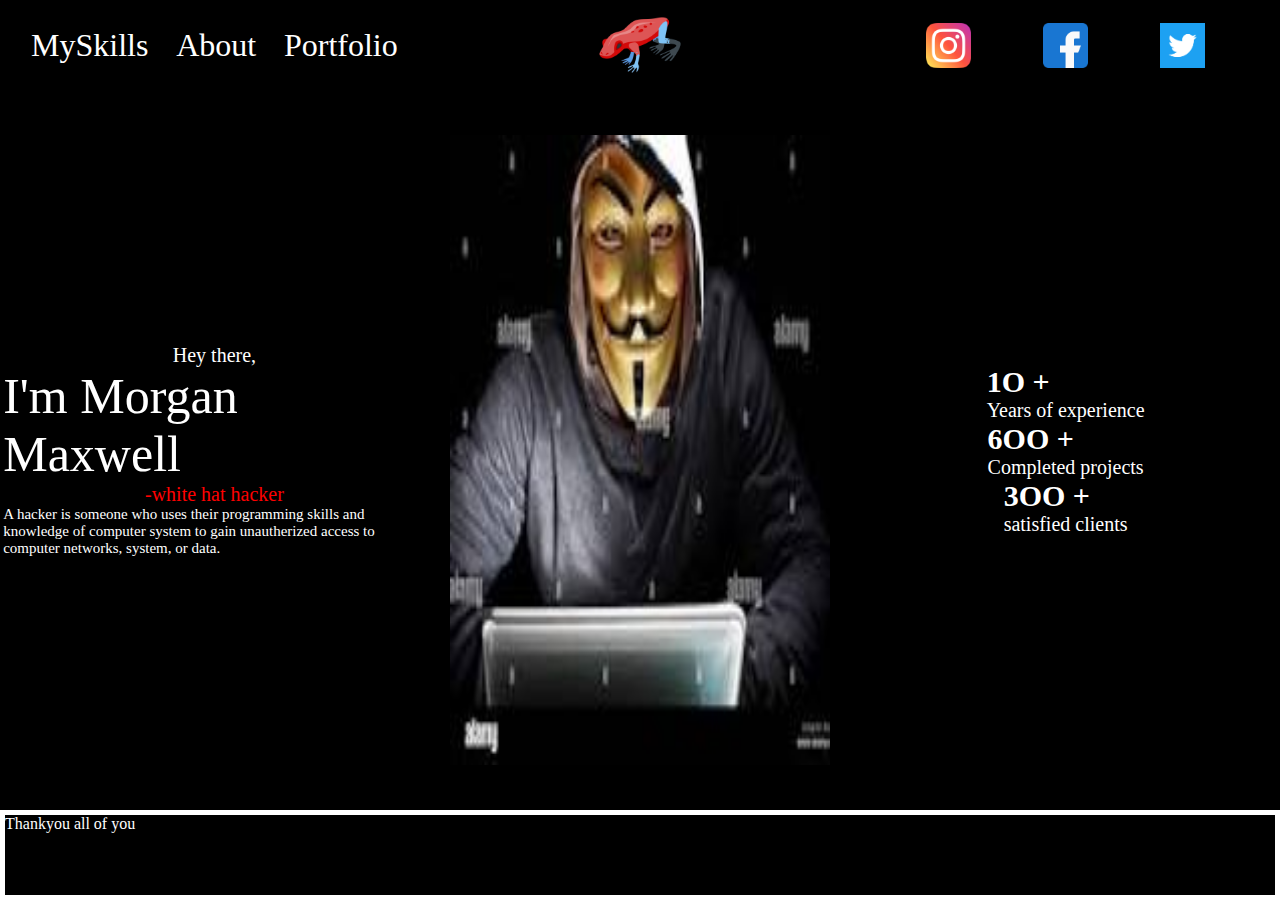
<file: index.html>
<!DOCTYPE html>
<html lang="en">
<head>
    <meta charset="UTF-8">
    <meta name="viewport" content="width=device-width, initial-scale=1.0">
    <title>Clone Web</title>
    <link rel="stylesheet" href="index.css">
</head>
<body>
    <div class="header"> 
        <div class="link">
            <a href="MySkills.html">MySkills</a>
        <a href="About.html">About</a>
        <a href="Portfoli.html">Portfolio</a>
    </div>
       <div class="box1">
         <img src="frog .png" alt="hacker image">
        </div>
       <div class="box2">
         <img src="insta1.png" alt="insta">
        <img src="fb1.png" alt="facebook">
        <img src="twitter.png" alt="twitter">
    </div> 
    </div>
    <div class="main">
        <div class="toy1"> 
            <p class="toy11">Hey there,</p>
            <p class="toy12">I'm Morgan Maxwell</p>
            <p class="toy13">-white hat hacker</p>
            <p class="toy14">A hacker is someone who uses their programming skills and 
                knowledge of computer system to gain unautherized access
                to computer networks, system, or data.
            </p>
        </div>
        <div class="toy2">
            <img src="hacker image.jpeg" alt="hacker image">
        </div>
        <div class="toy3">
            <div class="last">
            <strong>1O +</strong>
            <p>Years of experience</p>
            </div>
            <div class="last">
            <strong>6OO +</strong>
            <p>Completed projects</p>
            </div>
            <div class="last">
            <strong>3OO +</strong>
            <p>satisfied clients</p>
            </div>
        </div>
    </div>
    <div class="footer">
        <p>Thankyou all of you</p>
    </div>
</body>
</html>
</file>
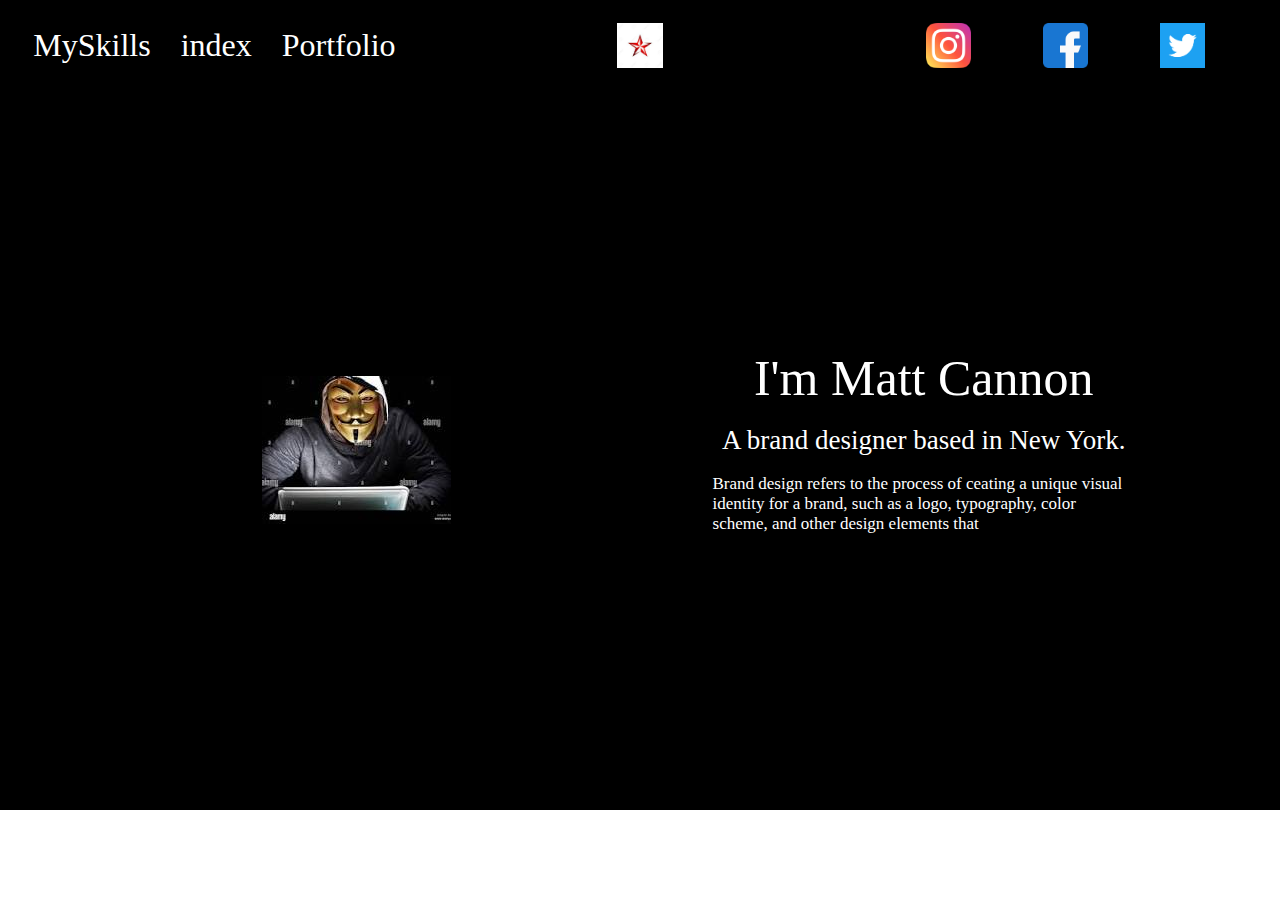
<file: About.html>
<!DOCTYPE html>
<html lang="en">
<head>
    <meta charset="UTF-8">
    <meta name="viewport" content="width=device-width, initial-scale=1.0">
    <title>About</title>
    <link rel="stylesheet" href="About.css">
</head>
<body>
    <div class="header"> 
        <div class="link">
        <a href="MySkills.html">MySkills</a>
        <a href="index.html">index</a>
        <a href="Portfoli.html">Portfolio</a>
    </div>
       <div class="box1">
         <img src="star.jpeg" alt="red star">
        </div>
       <div class="box2">
         <img src="insta1.png" alt="insta">
        <img src="fb1.png" alt="facebook">
        <img src="twitter.png" alt="twitter">
    </div> 
    </div>
    <div class="main">
        <div class="toy1"> 
            <img src="hacker image.jpeg" alt="hacker image">
        </div>
        <div class="toy2">
            <p class="sar1"> I'm Matt Cannon </p><br>
            <p class="sar2">A brand designer based in New York.</p><br>
            <p class="sar3">Brand design refers to the process of ceating a unique 
                visual identity for a brand, such as a logo, typography,
                color scheme, and other design elements that
            </p>
       <footer>
        <p>Thankyou all of you</p>
    </footer>
</body>
</html>
</file>
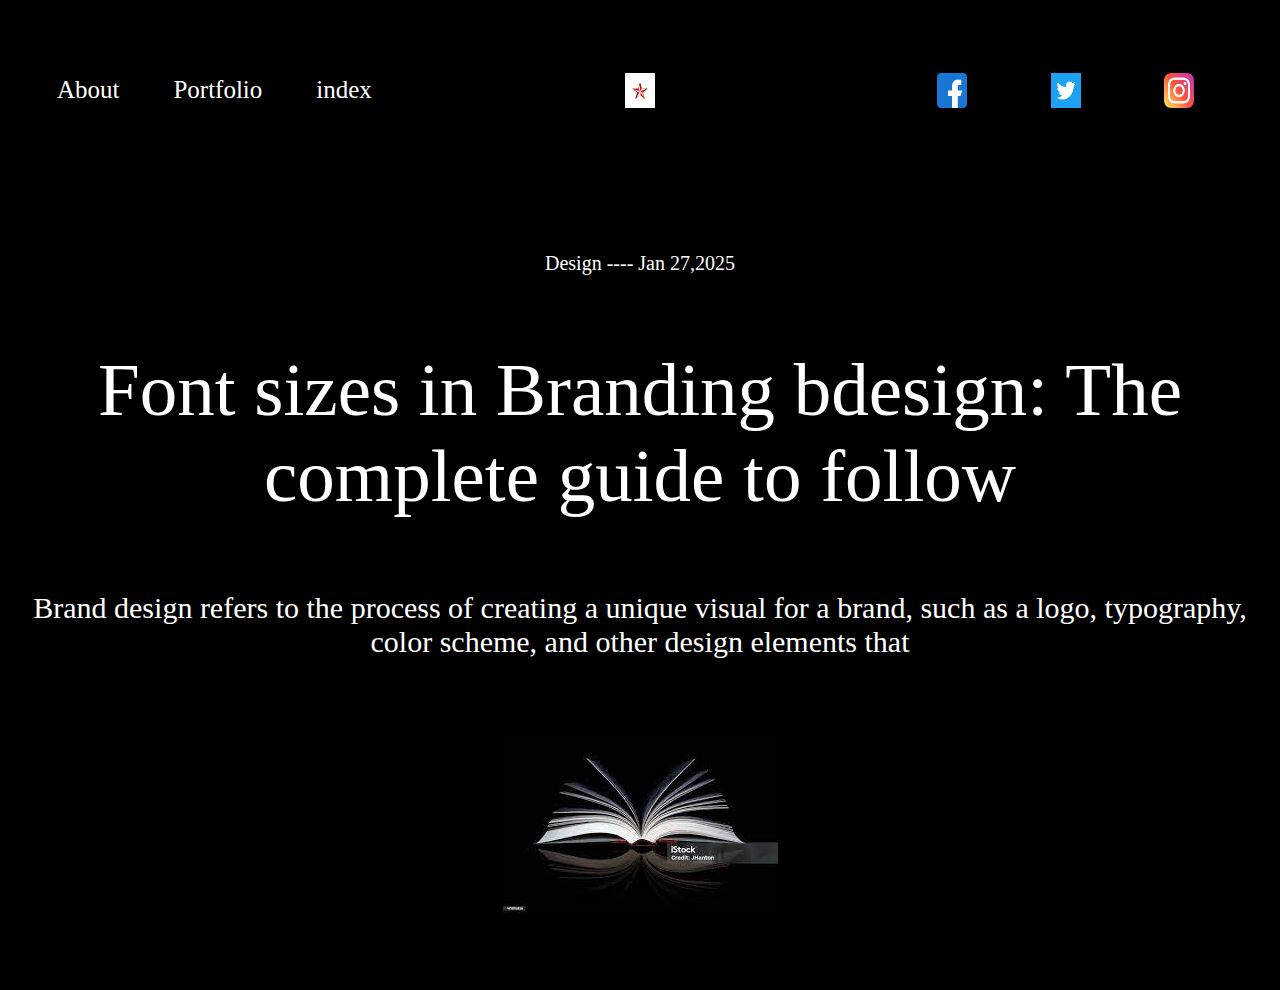
<file: MySkills.html>
<!DOCTYPE html>
<html lang="en">
<head>
    <meta charset="UTF-8">
    <meta name="viewport" content="width=device-width, initial-scale=1.0">
    <title>MySkills</title>
    <link rel="stylesheet" href="myskills.css">
</head>
<body>
    <div class="header">
        <div class="link">
            <a href="About.html">About</a>
            <a href="Portfoli.html">Portfolio</a>
            <a href="index.css">index</a>
        </div>
        <div class="star">
            <img src="star.jpeg" alt="star">
        </div>
        <div class="three">
            <img src="fb1.png" alt="facebook">
            <img src="twitter.png" alt="twitter">
            <img src="insta1.png" alt="insta">
        </div>
    </div>
    <div class="main">
            <div class="m1">Design ---- Jan 27,2025</div>
            <div class="m2">
                Font sizes in Branding bdesign:
                The complete guide to follow
            </div>
            <div class="m3">
                Brand design refers to the process of creating a unique visual for
                a brand, such as a logo, typography, color scheme, and other design
                elements that
            </div>
            <div class="m4">
                <img src="book.jpeg" alt="book image">
            </div>
    </div>
</body>
</html>
</file>
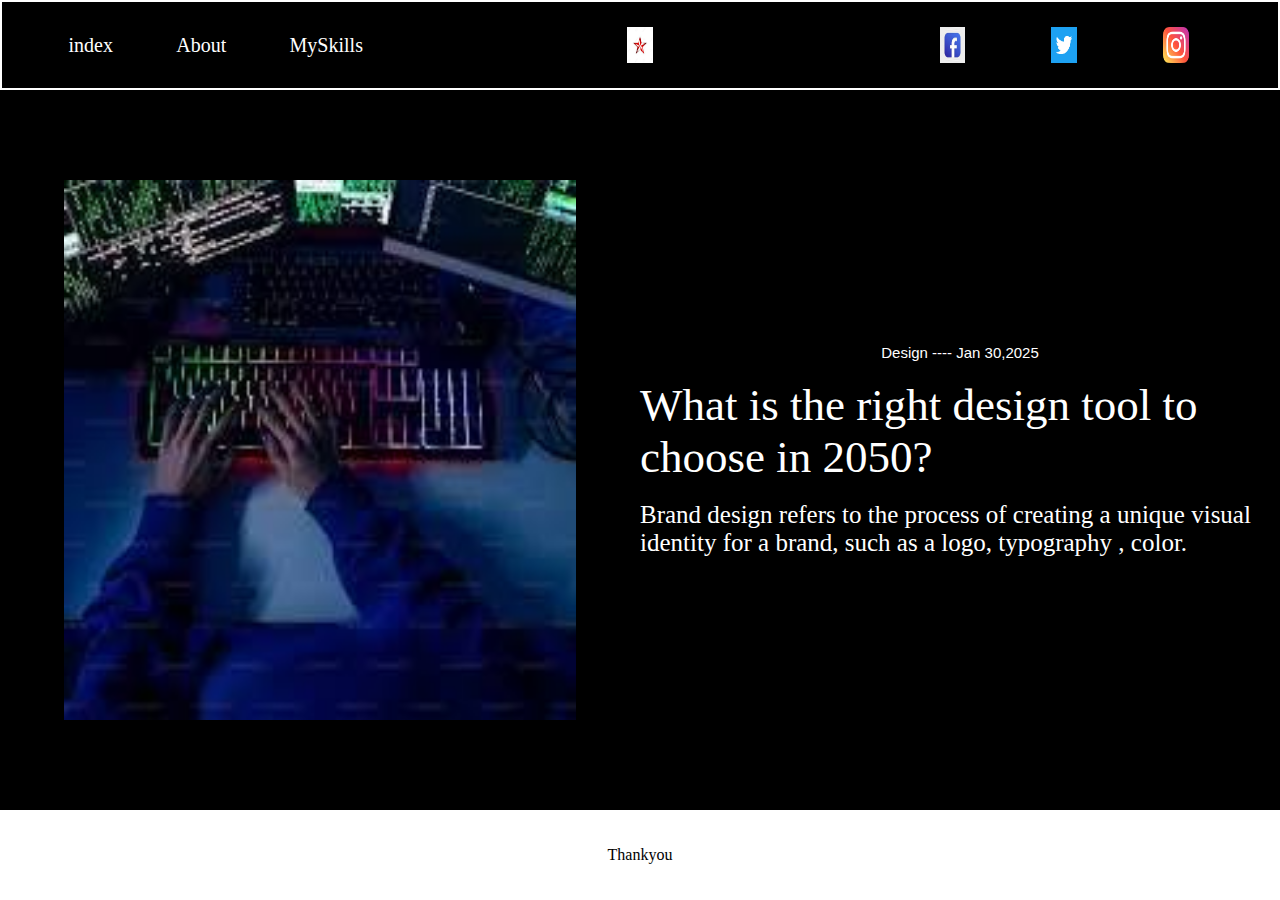
<file: Portfoli.html>
<!DOCTYPE html>
<html lang="en">
<head>
    <meta charset="UTF-8">
    <meta name="viewport" content="width=device-width, initial-scale=1.0">
    <title>portfolio</title>
    <link rel="stylesheet" href="Portfolio.css">
</head>
<body>
    <div class="header">
        <div class="bhim1">
            <a href="index.html">index</a>
            <a href="About.html">About</a>
            <a href="MySkills.html">MySkills</a>
        </div>
        <div class="bhim2">
            <img src="star.jpeg" alt="star">
        </div>    
        <div class="bhim3">
            <img src="fb.jpeg" alt="facebook">
            <img src="twitter.png" alt="twitter">
            <img src="insta1.png" alt="insta">
        </div>
    </div>
    <div class="main">
        <div class="m1">
            <img src="hackerhands.jpeg" alt="hacker hands">
        </div>
        <div class="m2">
            <p id="m21">Design ---- Jan 30,2025</p><br>
            <p id="m22">What is the right design tool to 
                choose in 2050?</p><br>
            <p id="m23"> Brand design refers to the process of creating a
                unique visual identity for a brand, such as a logo, typography
                , color.
        </div>
    </div>
    <div class="footer">
        <p>Thankyou</p>
     </div>
</body>
</html>
</file>
<file: index.css>
*{
    margin: 0;
    padding: 0;
    box-sizing: border-box;
}
.header{
   background-color: black;
   display:flex ;
   align-items: center;
   justify-content: space-evenly;
   height: 10vh;
}
.header a{
    text-decoration: none;
    text-align: center;
    font-size:2rem;
}
.header img{
    height: 5vh;

}
.link{
    display: flex;
    align-items: center;
    justify-content: space-evenly;
    width:33%;
    height: 10vh;
}
.box1{
    display: flex;
    align-items: center;
    justify-content: space-evenly;
    width:33%;
    height: 20vh;
}

.box2{
    display: flex;
    align-items: center;
    justify-content: space-evenly;
    width:33%;
    height: 10vh;
}
.link a{
    color: white;
}
.box1 img{
    height: 10vh;
}
.main{
    background-color: black;
    display: flex;
    flex-direction: row;
    align-items: center;
    justify-content: space-evenly;
    height: 80vh;
}
.toy1{
    display: flex;
    flex-direction: column;
    align-items: center;
    justify-content: space-evenly;
    width: 33%;
}
.toy11{
    font-size: 20px;
    color: white;
}
.toy12{
    font-size: 50px;
    color: white;
}
.toy13{

    font-size: 20px;
    color: red;
}
.toy14{
    font-size: 15px;
    color: white;
}
.toy2{
    width: 33%;
    display: flex;
    align-items: center;
    justify-content: space-evenly;
}
.toy2 img{
    height: 70vh;
    width: 90%;
}
.toy3{
    font-size: 15px;
    color: white;
    width: 33%;
    display: flex;
    flex-direction: column;
    align-items: center;
    justify-content: space-evenly;
}
.toy3 strong{
    font-size: 30px;
}
.toy3 p{
    font-size: 20px;
}
.footer{
    background-color: black;
    height: 10vh;
    border: 5px solid white;
    color: white;
}
.toy1 img{
    height: 80vh;
    width: 40%;
}
</file>
<file: About.css>
*{
    margin: 0;
    padding: 0;
    box-sizing: border-box;
}
.header{
   background-color: black;
   display:flex ;
   align-items: center;
   justify-content: space-evenly;
   height: 10vh;
}
.header a{
    text-decoration: none;
    text-align: center;
    font-size:2rem;
}
.header img{
    height: 5vh;

}
.link{
    display: flex;
    align-items: center;
    justify-content: space-evenly;
    width:33%;
    height: 10vh;
}
.box1{
    display: flex;
    align-items: center;
    justify-content: space-evenly;
    width:33%;
    height: 20vh;
}

.box2{
    display: flex;
    align-items: center;
    justify-content: space-evenly;
    width:33%;
    height: 10vh;
}
.link a{
    color: white;
}
.box1 img{
    height: 5vh;
}
.main{
    background-color: black;
    display: flex;
    flex-direction: row;
    align-items: center;
    justify-content: space-evenly;
    height: 80vh;
}
.toy1{
    display: flex;
    flex-direction: column;
    align-items: center;
    justify-content: space-evenly;
    width: 33%;
}
.toy2{
    width: 33%;
    display: flex;
    flex-direction: column;
    align-items: center;
    justify-content: space-evenly;
}
.sar1{
    font-size:50px;
    color: white;
}
.sar2{
    font-size:27px;
    color: white;
}
.sar3{
    font-size:17px;
    color: white;
}
.footer{
    display: flex;
    flex-direction: row;
    align-items: center;
    justify-content: space-evenly;
}
.footer p{
    background-color: black;
    color: white;
}
</file>
<file: myskills.css>
*{
    padding: 0;
    margin: 0;
    box-sizing: border-box;
}
.header{
    background-color: black;
    color: white;
    display: flex;
    flex-direction: row;
    align-items: center;
    justify-content: space-evenly;
    height: 20vh;
}
.link{
    display: flex;
    flex-direction: row;
    align-items: center;
    justify-content: space-evenly;
    width: 33%;
}
.link a{
    color: white;
    text-decoration: none;
    font-size: 25px;
}
.star{
    display: flex;
    flex-direction: row; 
    align-items: center;
    justify-content: space-evenly;
    width: 33%;
}
.star img{
    height: 35px;
    width: 30px;
}
.three{
    display: flex;
    flex-direction: row;
    align-items: center;
    justify-content: space-evenly;
    width: 33%;
}
.three img{
    height: 35px;
    width: 30px;
}
.main{
    display: flex;
    flex-direction: column;
    align-items: center;
    justify-content: space-evenly;
    height: 90vh;
    background-color: black;
    color: white;
}
.m1{
    font-size: 20px;
}
.m2{
    font-size: 75px;
    text-align: center;
}
.m3{
    font-size: 30px;
    text-align: center;
}
</file>
<file: Portfolio.css>
*{
    padding: 0;
    margin: 0;
    box-sizing: border-box;
}
.header{
    background-color: black;
    border: 2px solid white;
    display: flex;
    flex-direction: row;
    align-items: center;
    justify-content: space-evenly;
    height: 10vh;
}
.bhim1{
    display: flex;
    flex-direction: row;
    align-items: center;
    justify-content: space-evenly;
    width: 33%;
}
.bhim1 a{
    text-align: center;
    text-decoration: none;
    font-size: 20px;
    color: white;
}
.bhim2{
    display: flex;
    flex-direction: row;
    align-items: center;
    justify-content: space-evenly;
    width: 33%;
}
.bhim2 img{
    height: 4vh;
    width: 2vw;
}
.bhim3{
    display: flex;
    flex-direction: row;
    align-items: center;
    justify-content: space-evenly;
    width: 33%; 
}
.bhim3 img{
    height: 4vh;
    width: 2vw;
}
.main{
    display: flex;
    flex-direction: row;
    align-items: center;
    justify-content: space-evenly;
    background-color: black;
}
.m1{
    display: flex;
    flex-direction: row;
    align-items: center;
    justify-content: space-evenly;
    width: 33%;
    height: 80vh;
    width: 50%;
}
.m1 img{
    height: 60vh;
    width: 80%;
}
.m2{
    display: flex;
    flex-direction: column;
    align-items: center;
    justify-content: space-evenly;
    width: 50%;
}
#m21{
    font-family: sans-serif;
    font-size: 15px;
    color: white;
}
#m22{
    font-size: 45px;
    color: white;
}
#m23{
    font-size: 25px;
    color: white;
}
.footer{
    display: flex;
    flex-direction: row;
    align-items: center;
    justify-content: space-evenly;
    height: 10vh;
}
.header p{
    background-color: black;
    color: white;
}
</file>
